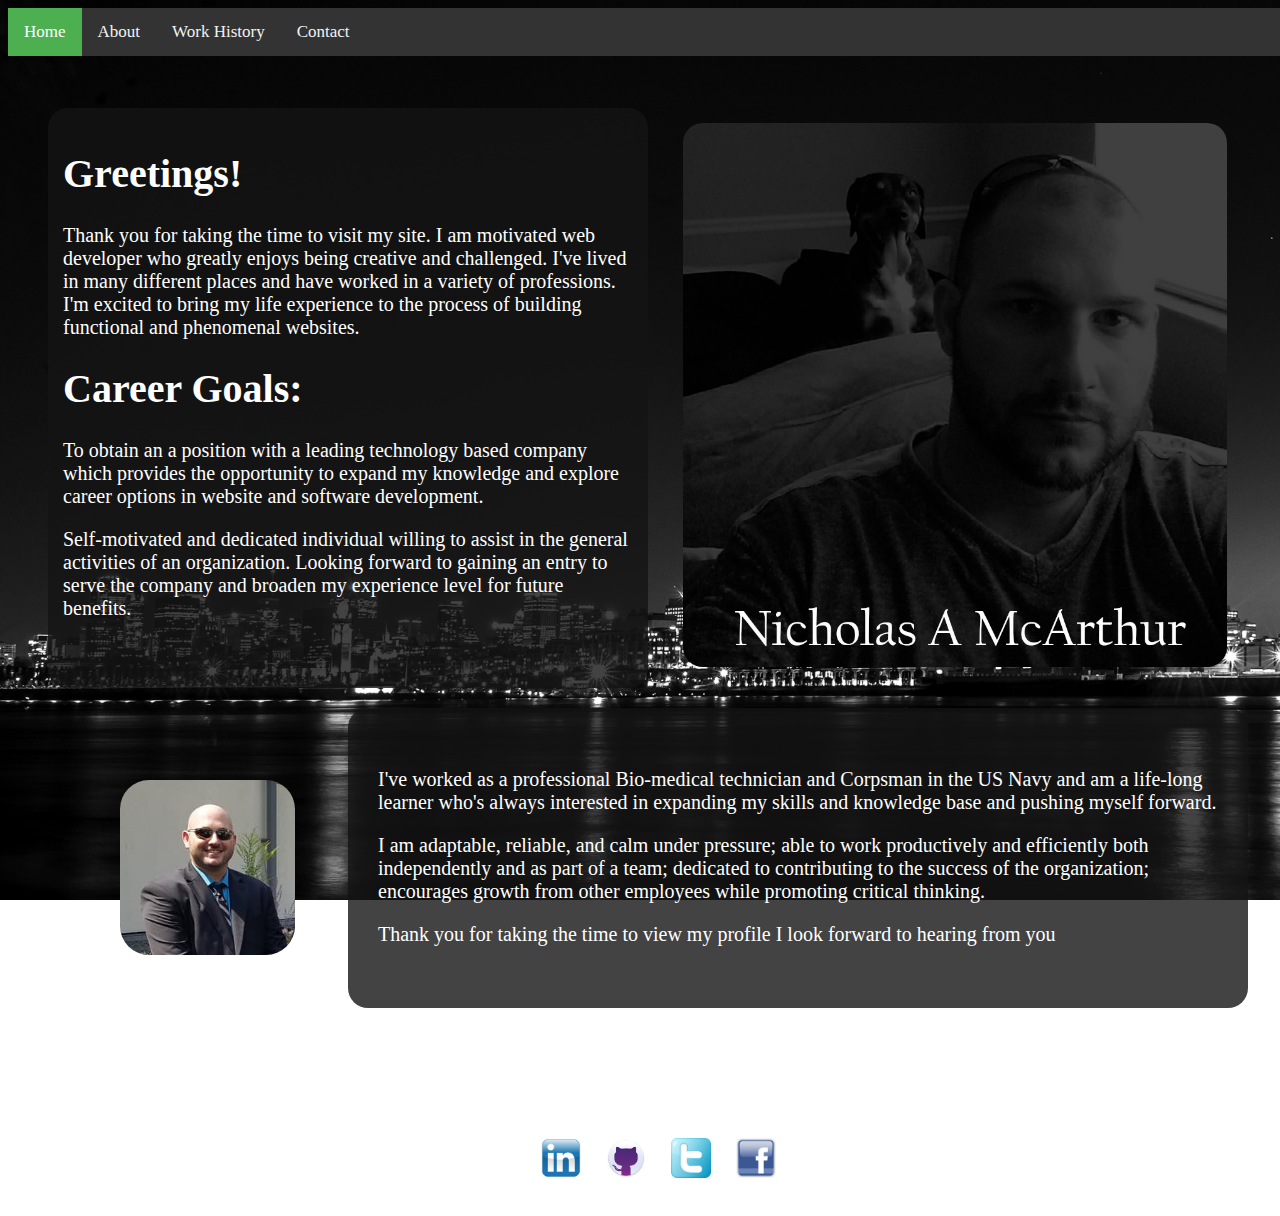
<file: index.html>
<!DOCTYPE html>
    <html>
        <head>
            <title>Home Page</title>
            <link rel="icon" href="images/open-favicon.ico" type="images/x-icon">
            <link href="styles/styles.css" rel="stylesheet">
            <link href="https://fonts.googleapis.com/css?family=Charmonman|Marck+Script|Tangerine" rel="stylesheet">
        </head>
    <body>
        
        <div class="container">
            
            <nav>
                    <div id="navbar">
                    <a class="active" href="http://index.html">Home</a>
                    <a href="about.html">About</a>
                    <a href="workhistory.html">Work History</a>
                    <a href="contact.html">Contact</a>
                         
                </div>
                
            </nav>
            <info>   
                <h1>Greetings!</h1>
                    <p>Thank you for taking the time to visit my site. I am motivated web developer who greatly enjoys being creative and challenged. I've lived in many different places and have worked in a variety of professions. I&#39;m excited to bring my life experience to the process of building functional and phenomenal websites. 
            </p>
                <h1>Career Goals:</h1>
              <p>
    To obtain an a position with a leading technology based  company which provides the opportunity to expand my knowledge and explore career options in website and software development.
  </p>
  <p>
    Self-motivated and dedicated individual willing to assist in the general activities of an organization. Looking forward to gaining an entry to serve the company and broaden my experience level for future benefits.
  </p></info>
        <header>
            <img class="headerPic" src="images/xenaphotobomb.jpg" width="544" height="544">
            
        </header>
    <content1> 
        <img class="mineImage" src="images/outsideME.jpg" width="175" height="175">
    </content1>
    <main>

            <p>I&#39;ve worked as a professional Bio-medical technician and Corpsman in the US Navy and am a life-long learner who's always interested in expanding my skills and knowledge base and pushing myself forward.
            </p>
            <p>I am adaptable, reliable, and calm under pressure; able to work productively and efficiently both independently and as part of a team; dedicated to contributing to the success of the organization; encourages growth from other employees while promoting critical thinking. 
            </p>
            <p>Thank you for taking the time to view my profile I look forward to hearing from you 
            </p>  
    </main>
    <footer>
        <ul class="social-icons">
            <li><a href="https://linkedin.com/in/nicholas-mnmcarthur-90318437" target="_blank"><img src="images/linkedin.jpg"></a></li>
            <li><a href="https://github.com/nmcarthur" target="_blank"><img src="images/github.jpg"></a></li>
            <li><a href="https://twitter.com/Nicko83931651?lang=en" target="_blank"><img src="images/Twitter_icon.png" ></a></li>  
             <li><a href="https://www.facebook.com/nickos.code" target="_blank"><img src="images/Facebook-Logo.jpg"></a></li>
           <!--<li><a href="https://dev.to/" target="_blank"><img src="Dev_400x400_50x@2x.png" ></a></li>
            <li><a href="mailto:nmcarthur@live.com"><img src="images/Outlook.png" ></a></li>  -->    
        </ul>
    </footer>
</div>
<script>
        window.onscroll = function() {myFunction()};
        var navbar = document.getElementById("navbar");
        var sticky = navbar.offsetTop;
        function myFunction() {
          if (window.pageYOffset >= sticky) {
            navbar.classList.add("sticky")
          } else {
            navbar.classList.remove("sticky");
          }
        }
        </script>
    

    </body>
</html>
</file>
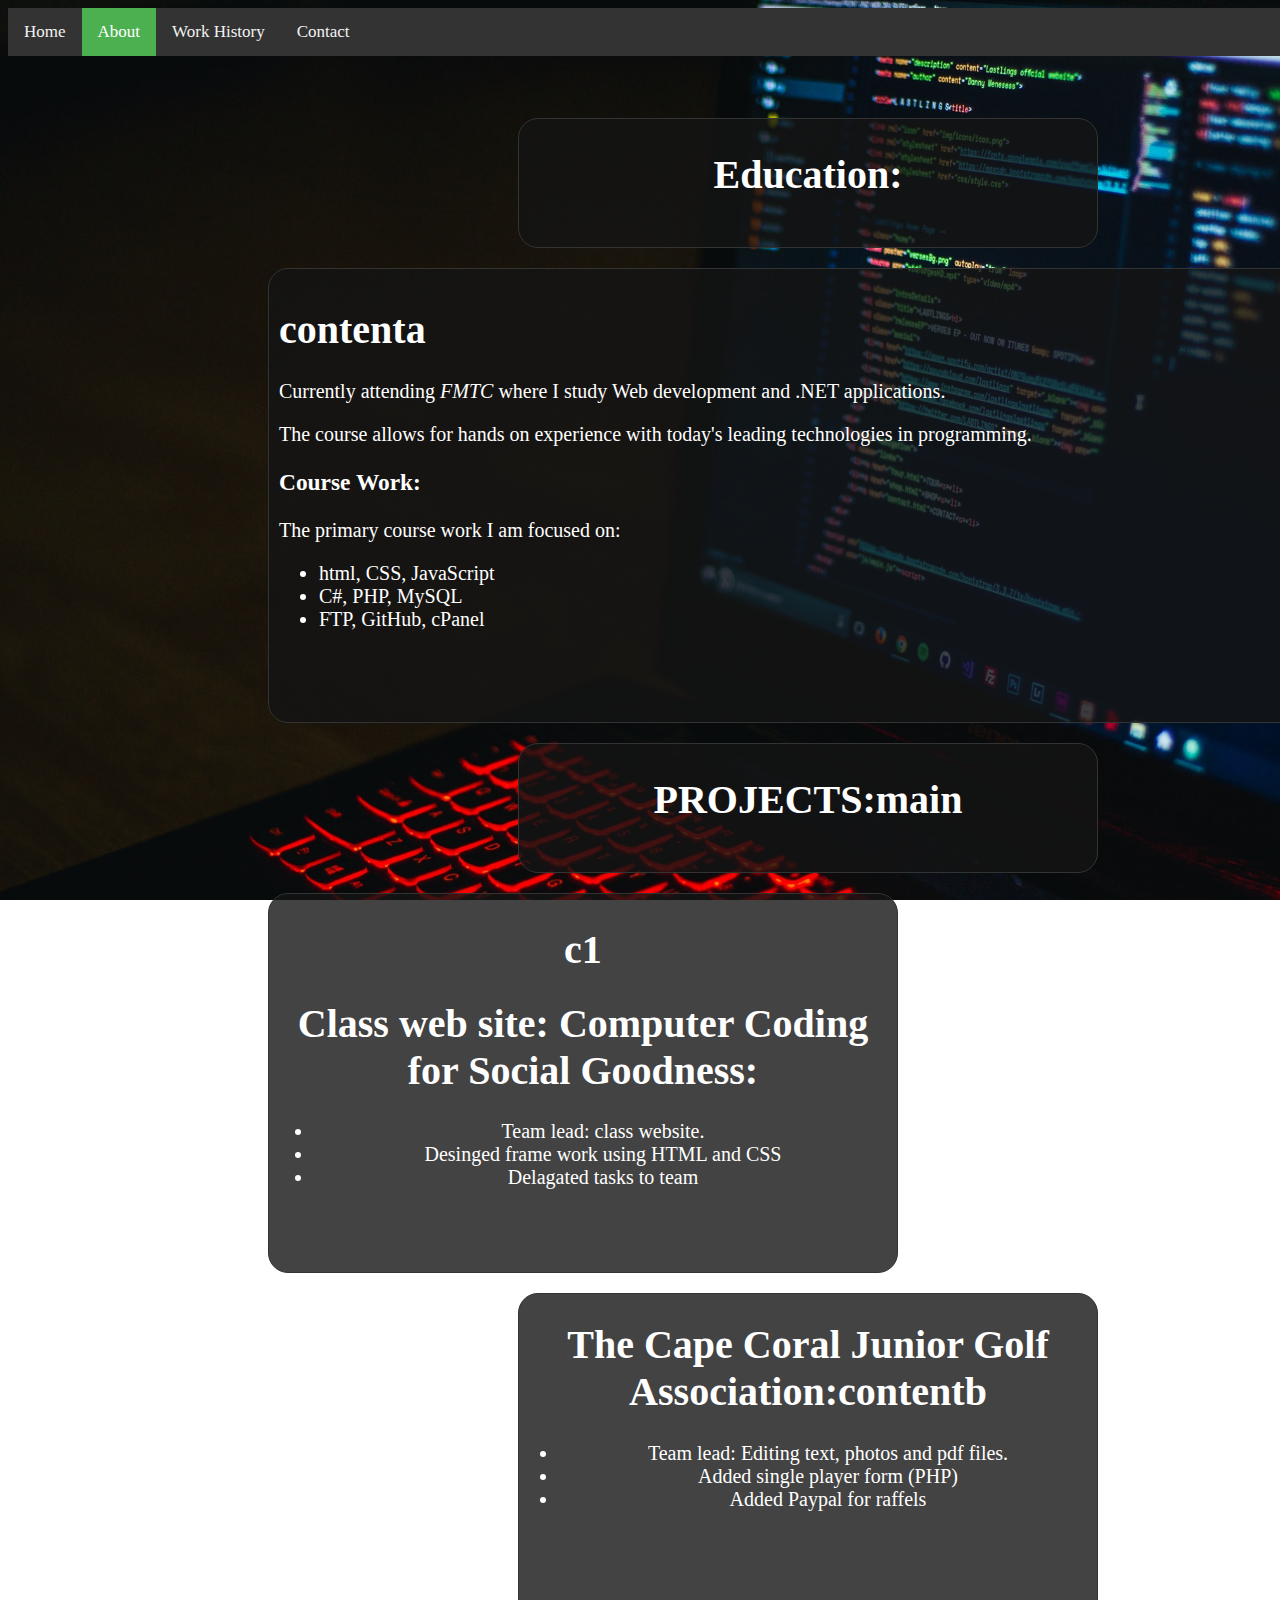
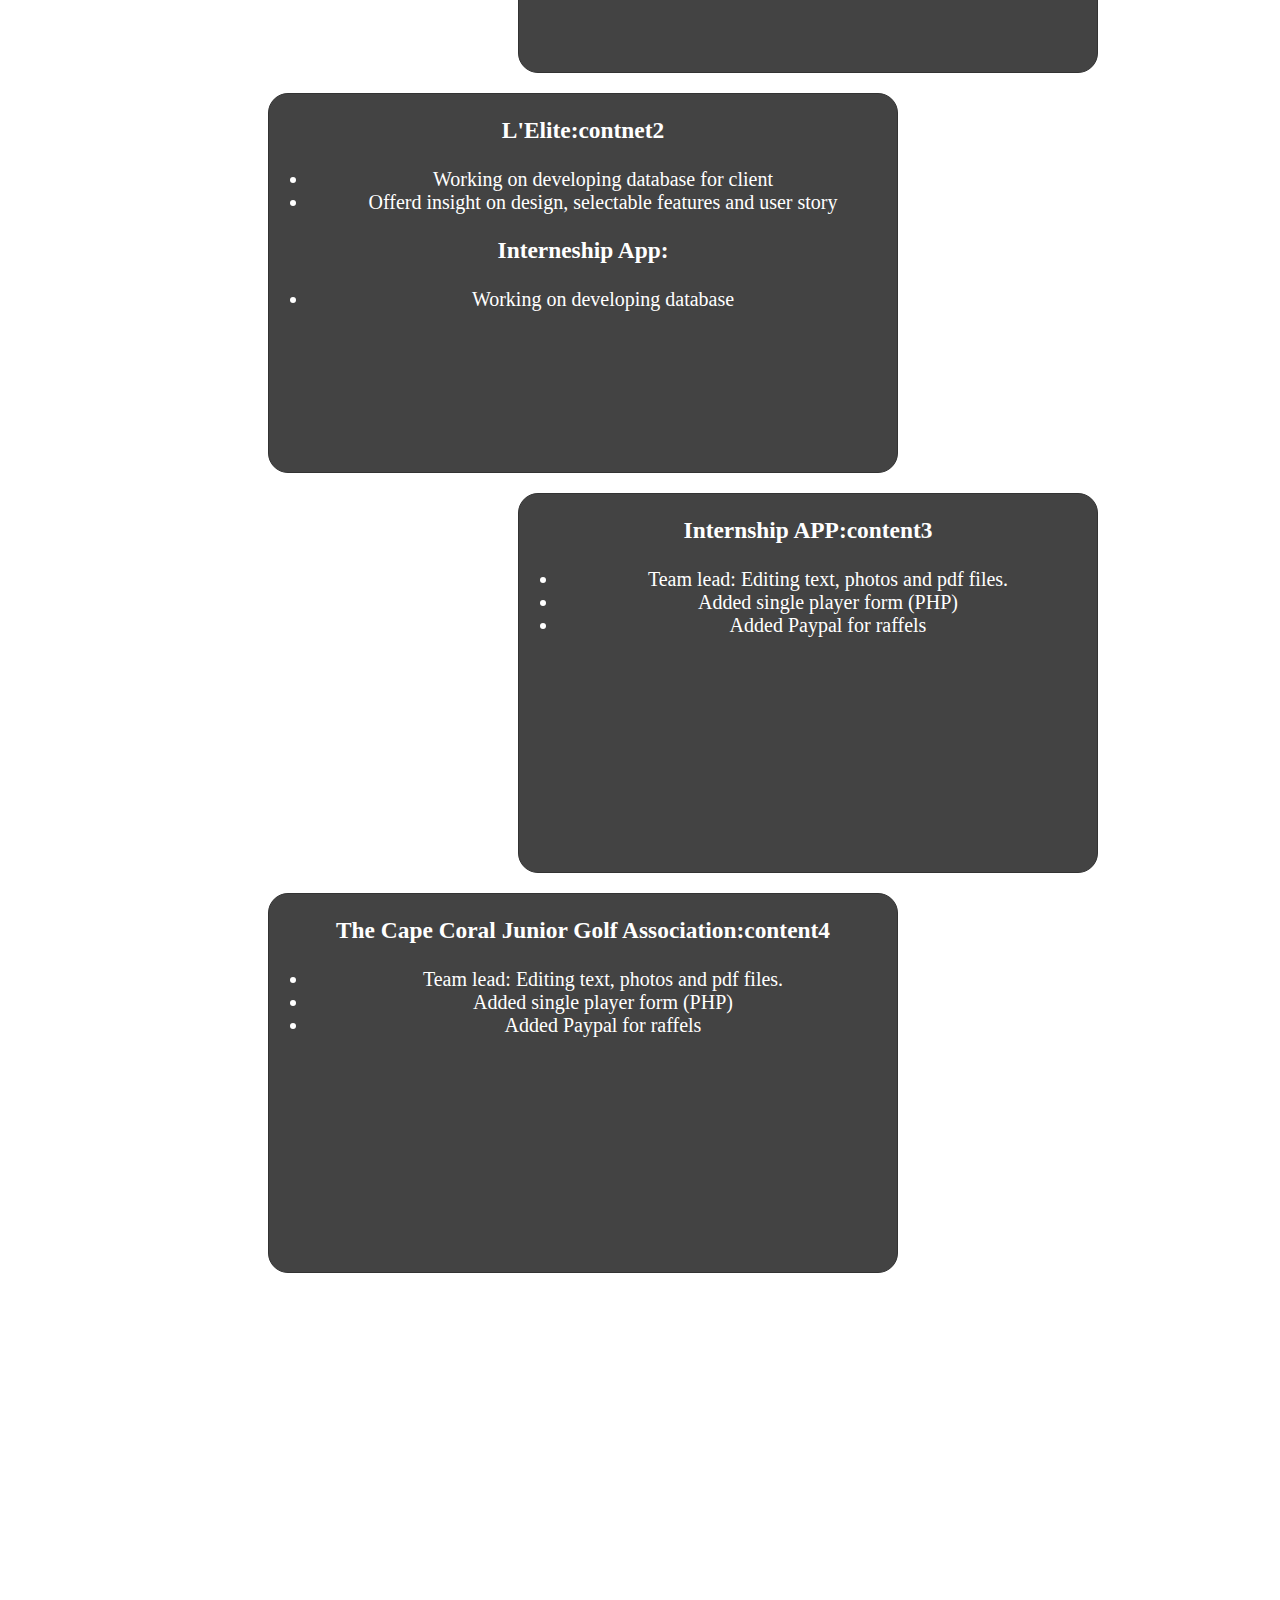
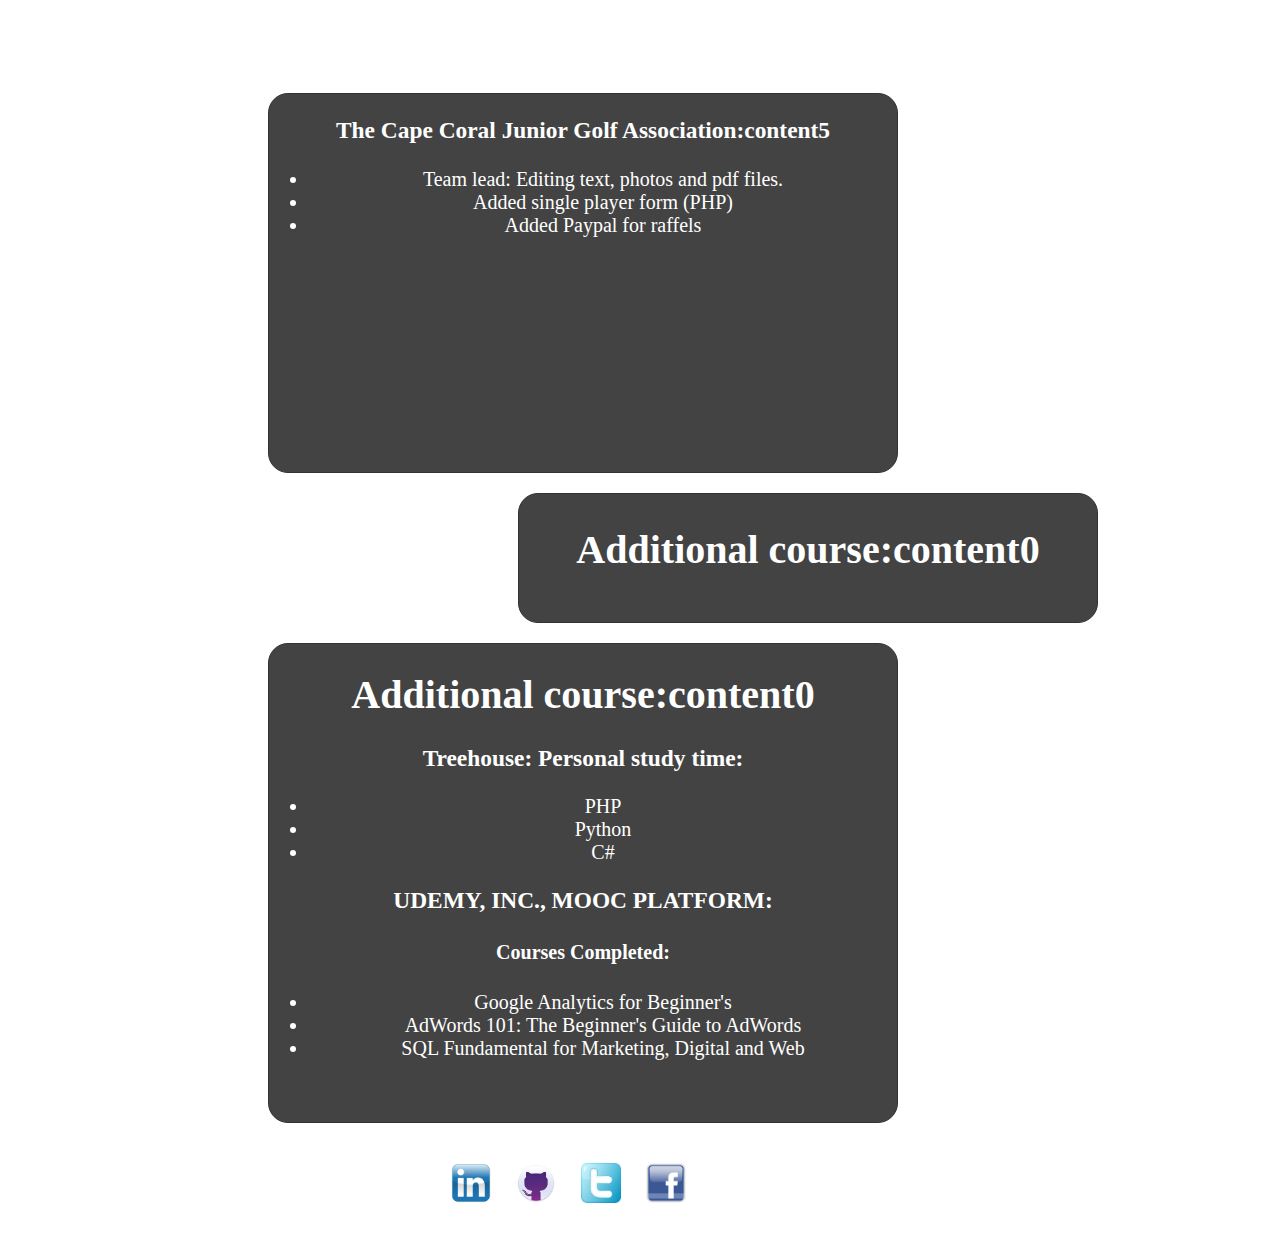
<file: about.html>
<!DOCTYPE html>
<html>
    <head>
        <title>About</title>
        <link rel="icon" href="images/open-favicon.ico" type="images/x-icon">
        <link href="styles/about.css" rel="stylesheet">
        <link href="https://fonts.googleapis.com/css?family=Charmonman|Marck+Script|Tangerine" rel="stylesheet">
    </head>
        <body>
            <div class="container">
    <nav>
        <div id="navbar">
            <a  href="index.html">Home</a>
            <a class="active" href="about.html">About</a>
            <a href="workhistory.html">Work History</a>
            <a href="contact.html">Contact</a>
        </div>
    </nav>
    <header>
        <h1>Education:</h1>
    </header>
    <contenta>
        <h1>contenta</h1>
        <p>Currently attending <dfn title="Fort Myers Technical College">FMTC</dfn> where I study Web development and .NET applications. </p>
        <p>The course allows for hands on experience with today&#39;s leading technologies in programming.</p>
    <h3>Course Work:</h3>
        <p>The primary course work I am focused on:</p>
            <ul>
                <li>html, CSS, JavaScript</li>
                <li>C#, PHP, MySQL</li>
                <li>FTP, GitHub, cPanel</li>
            </ul>
    </contenta>
                
    <main>  
        <h1>PROJECTS:main </h1>
    </main>
    <content1>  
        <h1> c1</h1>
       
        <h1>Class web site: Computer Coding for Social Goodness:</h1>
            <ul>
            <li>Team lead: class website.</li>
            <li>Desinged frame work using HTML and CSS</li>
            <li>Delagated tasks to team</li>
            </ul> 
    </content1>
    <contentb>
        <h1> The Cape Coral Junior Golf Association:contentb</h1>
            <ul>
            <li> Team lead: Editing text, photos and pdf files.</li>
            <li> Added single player form (PHP) </li>
            <li> Added Paypal for raffels</li>
            </ul>
    </contentb>
    <content2>  
        <h3> L'Elite:contnet2</h3>
            <ul>
            <li> Working on developing database for client</li>
            <li> Offerd insight on design, selectable features and  user story</li>
            </ul>
            <h3>Interneship App:</h3>
            <ul>
            <li>Working on developing database</li>
            </ul> 
    </content2>
    <content3>  
        <h3> Internship APP:content3</h3>
            <ul>
            <li> Team lead: Editing text, photos and pdf files.</li>
            <li> Added single player form (PHP) </li>
            <li> Added Paypal for raffels</li>
            </ul>
       
    </content3>
    <content4>  
        <h3> The Cape Coral Junior Golf Association:content4</h3>
            <ul>
            <li> Team lead: Editing text, photos and pdf files.</li>
            <li> Added single player form (PHP) </li>
            <li> Added Paypal for raffels</li>
            </ul>
    
    </content4>
    <content5>  
        <h3> The Cape Coral Junior Golf Association:content5</h3>
            <ul>
            <li> Team lead: Editing text, photos and pdf files.</li>
            <li> Added single player form (PHP) </li>
            <li> Added Paypal for raffels</li>
            </ul>
    </content5>
    <content0>
        <h1>Additional course:content0</h1>
    </content0>  
    <content0a>
        <h1>Additional course:content0</h1>
            <h3>Treehouse: Personal study time:</h3>
                <ul>
                    <li>PHP</li>
                    <li>Python</li>
                    <li>C#</li>
                </ul>
            <h3> UDEMY, INC., MOOC PLATFORM:</h3> 
                <h4>Courses Completed:</h4>
                    <ul>
                        <li>Google Analytics for Beginner&#39;s </li>
                        <li>AdWords 101: The Beginner&#39;s Guide to AdWords</li>
                        <li>SQL Fundamental for Marketing, Digital and Web</li>
                    </ul>
    </content0a>

<footer>
        <ul class="social-icons">
      <li><a href="https://linkedin.com/in/nicholas-mnmcarthur-90318437" target="_blank"><img src="images/linkedin.jpg"></a></li>
            <li><a href="https://github.com/nmcarthur" target="_blank"><img src="images/github.jpg"></a></li>
            <li><a href="https://twitter.com/Nicko83931651?lang=en" target="_blank"><img src="images/Twitter_icon.png" ></a></li>  
             <li><a href="https://www.facebook.com/nickos.code" target="_blank"><img src="images/Facebook-Logo.jpg"></a></li>
           <!-- <li><a href="tel:2396992758"><img src="images/phone.jpg" ></a></li>
            <li><a href="mailto:nmcarthur@live.com"><img src="images/Outlook.png" ></a></li>    -->   
        </ul>
    </footer>
</div>
<script>
        window.onscroll = function() {myFunction()};
        var navbar = document.getElementById("navbar");
        var sticky = navbar.offsetTop;
        function myFunction() {
          if (window.pageYOffset >= sticky) {
            navbar.classList.add("sticky")
          } else {
            navbar.classList.remove("sticky");
          }
        }
</script>
</body>
</html>
</file>
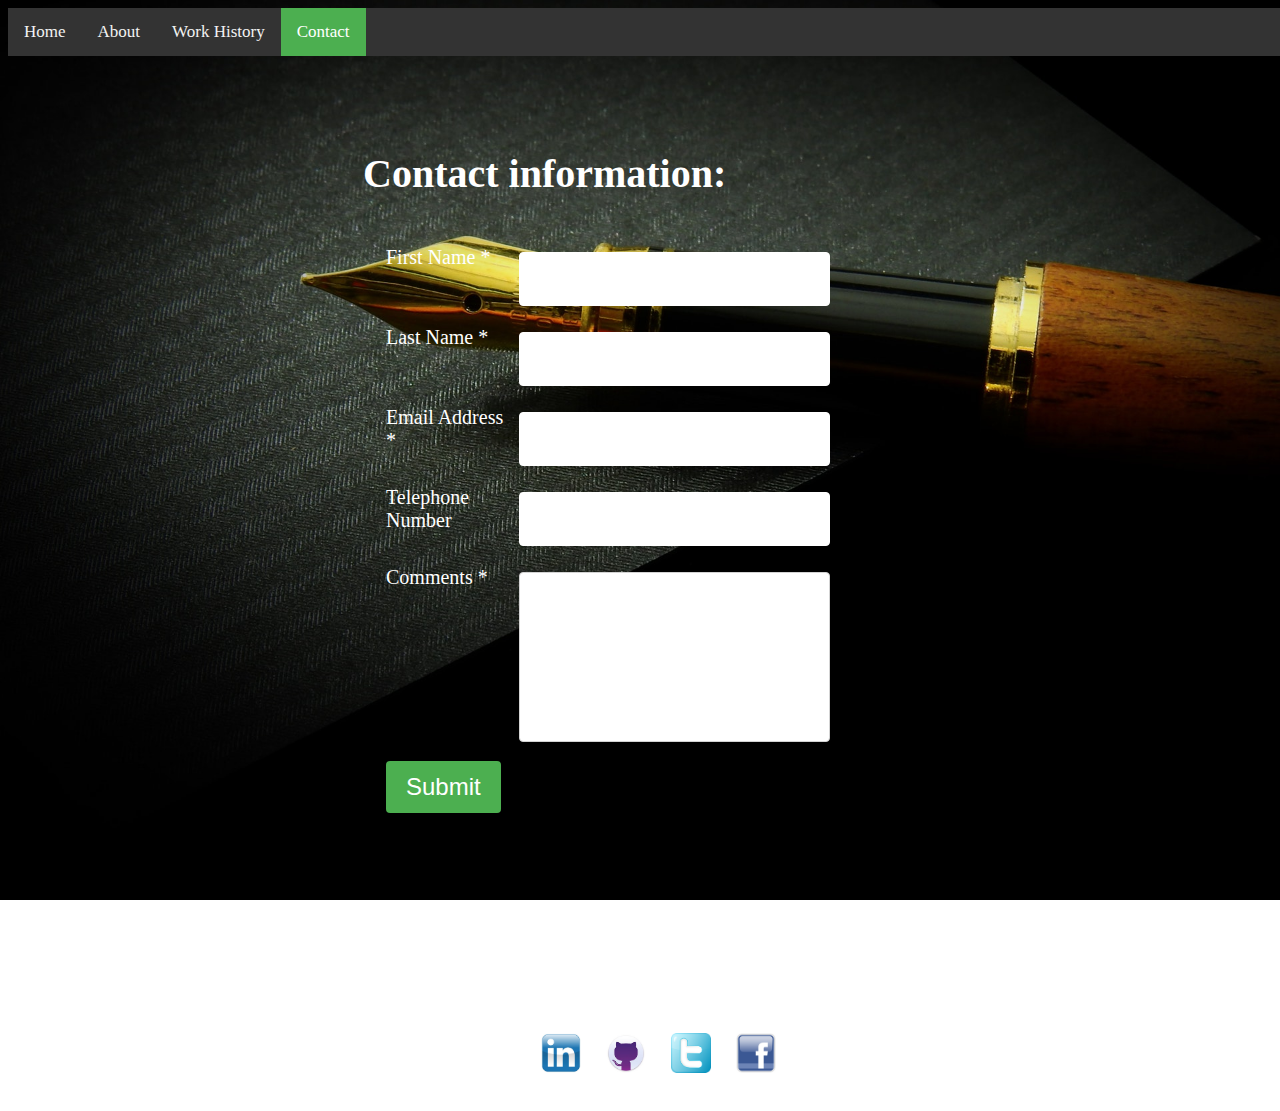
<file: contact.html>
<!DOCTYPE html>
<html>
    <head>
        <title>Contact</title>
        <link rel="icon" href="images/open-favicon.ico" type="images/x-icon">
        <link href="styles/contact.css" rel="stylesheet">
        <link href="https://fonts.googleapis.com/css?family=Charmonman|Marck+Script|Tangerine" rel="stylesheet">
        
    </head>
    <body>
            <div class="container">
                <nav>
                    <div id="navbar">
                        <a href="index.html">Home</a>
                        <a href="about.html">About</a>
                        <a href="workhistory.html">Work History</a>
                        <a class="active" href="contact.html">Contact</a>
                    </div>
                </nav>
                    <header>
                        <h1>Contact information:</h1><br>
                    </header>
                    <main>
                    <form name="contactform" method="post" action="styles/send_form_email.php">
                        <table width="450px">
                            <tr>
                             <td valign="top">
                              <label for="first_name">First Name *</label>
                             </td>
                             <td valign="top">
                              <input  type="text" name="first_name" maxlength="50" size="30">
                             </td>
                            </tr>
                            <tr>
                             <td valign="top">
                              <label for="last_name">Last Name *</label>
                             </td>
                             <td valign="top">
                              <input  type="text" name="last_name" maxlength="50" size="30">
                             </td>
                            </tr>
                            <tr>
                             <td valign="top">
                              <label for="email">Email Address *</label>
                             </td>
                             <td valign="top">
                              <input  type="text" name="email" maxlength="80" size="30">
                             </td>
                            </tr>
                            <tr>
                             <td valign="top">
                              <label for="telephone">Telephone Number</label>
                             </td>
                             <td valign="top">
                              <input  type="text" name="telephone" maxlength="30" size="30">
                             </td>
                            </tr>
                            <tr>
                             <td valign="top">
                              <label for="comments">Comments *</label>
                             </td>
                             <td valign="top">
                              <textarea  name="comments" maxlength="1000" cols="25" rows="6"></textarea>
                             </td>
                            </tr>
                            <tr>
                             <td colspan="2" style="text-align:left">
                              <input type="submit" value="Submit">   
                             </td>
                        </tr>
                        </table>
                    </form>
                    </main>
        <footer>
            <ul class="social-icons">
        <li><a href="https://linkedin.com/in/nicholas-mnmcarthur-90318437" target="_blank"><img src="images/linkedin.jpg"></a></li>
            <li><a href="https://github.com/nmcarthur" target="_blank"><img src="images/github.jpg"></a></li>
            <li><a href="https://twitter.com/Nicko83931651?lang=en" target="_blank"><img src="images/Twitter_icon.png" ></a></li>  
             <li><a href="https://www.facebook.com/nickos.code" target="_blank"><img src="images/Facebook-Logo.jpg"></a></li>
               <!-- <li><a href="tel:2396992758"><img src="images/phone.jpg" ></a></li>
                <li><a href="mailto:nmcarthur@live.com"><img src="images/Outlook.png" ></a></li>   -->    
            </ul>
        </footer>
    
        </div>
        <script>
        window.onscroll = function() {myFunction()};
        var navbar = document.getElementById("navbar");
        var sticky = navbar.offsetTop;
        function myFunction() {
          if (window.pageYOffset >= sticky) {
            navbar.classList.add("sticky")
          } else {
            navbar.classList.remove("sticky");
          }
        }
        </script>
</body>
</html>
</file>
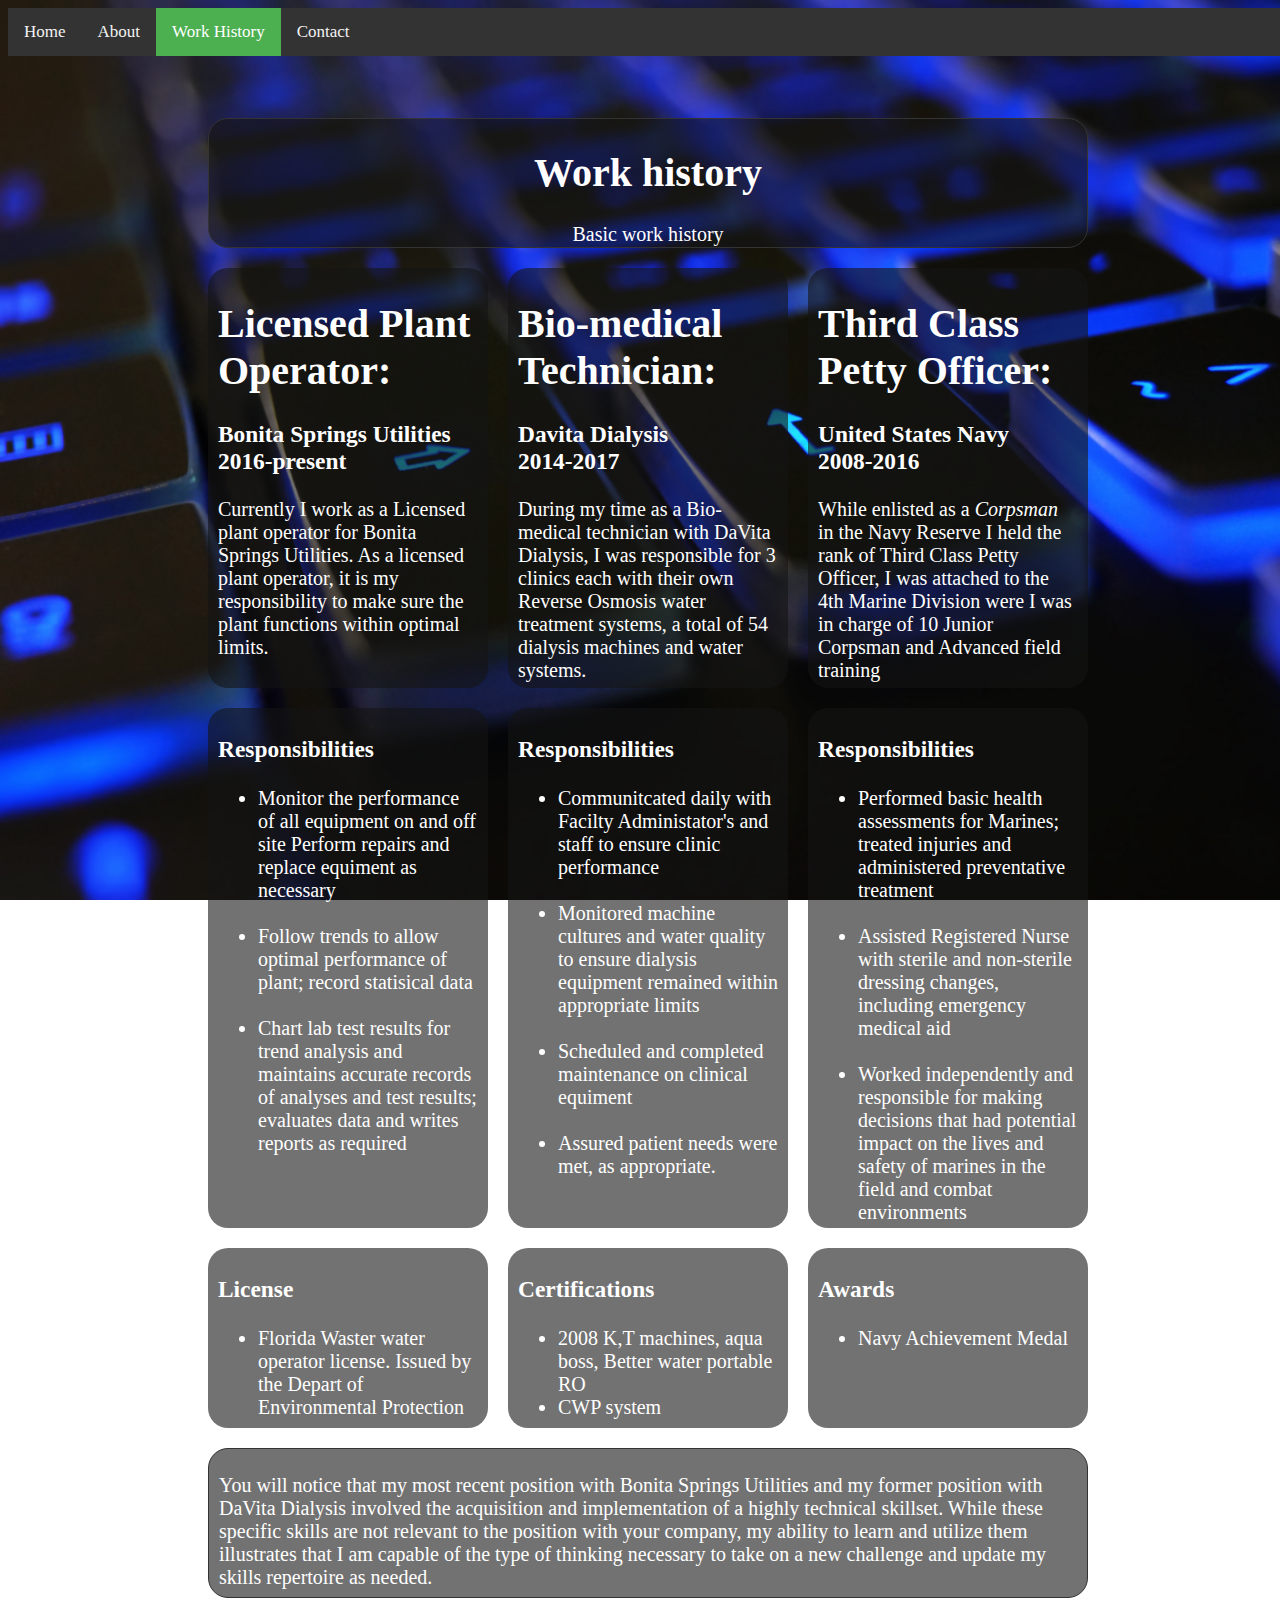
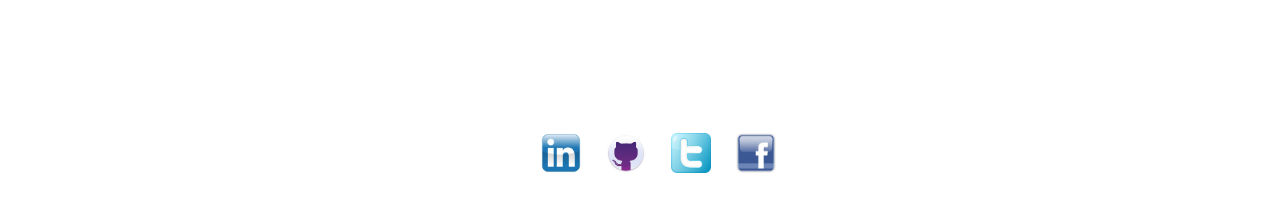
<file: workhistory.html>
<!DOCTYPE html>
    <html>
        <head>
        <title>Work History</title>
        <link rel="icon" href="images/open-favicon.ico" type="images/x-icon">
        <link href="styles/workhistory.css" rel="stylesheet">
        <link href="https://fonts.googleapis.com/css?family=Charmonman|Marck+Script|Tangerine" rel="stylesheet">
        </head>
        <body>
            <div class="container">
                <nav>
                    <div id="navbar">
                        <a  href="index.html">Home</a>
                        <a href="about.html">About</a>
                        <a class="active" href="workhistory.html">Work History</a>
                        <a href="contact.html">Contact</a>
                    </div>
                </nav>
            <header>
                <h1>Work history</h1>
                <p>Basic work history</p>
            </header>
            <content0>
                <h1>Licensed Plant Operator:</h1>
                    <h3>Bonita Springs Utilities<br>2016-present</h3>
                        <p>Currently I work as a Licensed plant operator for Bonita Springs Utilities. As a licensed plant operator, it is my responsibility to make sure the plant functions within optimal limits.</p>
            </content0>
            <content0a>
                <h3>Responsibilities</h3>
                   <ul> 
                        <li> Monitor the performance of all equipment on and off site Perform repairs and replace equiment as necessary</li><br>
                        <li> Follow trends to allow optimal performance of plant; record statisical data</li><br>
                        <li>Chart lab test results for trend analysis and maintains accurate records of analyses and test results; evaluates data and writes reports as required</li><br>
                    </ul> 
            </content0a>
            <content0b>
            <h3>License</h3>
                <ul>
                    <li>Florida Waster water operator license. Issued by the Depart of Environmental Protection
                    </li>
                </ul> 
            </content0b>
            <content1> 
                <h1>Bio-medical Technician:</h1>
                    <h3>Davita Dialysis<br>2014-2017</h3>
                        <p>During my time as a Bio-medical technician with DaVita Dialysis, I was responsible for 3 clinics each with their own Reverse Osmosis water treatment systems, a total of 54 dialysis machines and water systems.</p>
            </content1> 
            <content1a>
                <h3>Responsibilities</h3>
                    <ul> 
                        <li> Communitcated daily with Facilty Administator's and staff to ensure clinic performance</li><br>
                        <li> Monitored machine cultures and water quality to ensure dialysis equipment remained within appropriate limits</li><br>
                        <li> Scheduled and completed maintenance on clinical equiment</li><br>
                        <li> Assured patient needs were met, as appropriate.</li>
                    </ul>
            </content1a>
            <content1b>
                <h3>Certifications</h3>
                    <ul>
                        <li>2008 K,T machines, aqua boss, Better water portable RO</li>
                        <li>CWP system</li>    
                    </ul>
            </content1b>
            <content2>
                <h1>Third Class Petty Officer:</h1> 
                    <h3>United States Navy<br>2008-2016</h3> 
                         <p>While enlisted as a <dfn title="A hospital corpsman is an enlisted medical specialist of the United States Navy, who may also serve in a U.S. Marine Corps unit. ">Corpsman</dfn> in the Navy Reserve I held the rank of Third Class Petty Officer, I was attached to the 4th Marine Division were I was in charge of 10 Junior Corpsman and Advanced field training </p>
            </content2>
            <content2a>
                <h3>Responsibilities</h3>
                 <ul> 
                    <li> Performed basic health assessments for Marines; treated injuries and administered preventative treatment</li><br>
                    <li> Assisted Registered Nurse with sterile and non-sterile dressing changes, including emergency medical aid</li><br>
                    <li> Worked independently and responsible for making decisions that had potential impact on the lives and safety of marines in the field and combat environments</li>
                </ul>
                </content2a>
            <content2b>
                <h3>Awards</h3>
                    <ul>
                        <li>Navy Achievement Medal</li>
                    </ul>
        </content2b>
        <main>
            <p>You will notice that my most recent position with Bonita Springs Utilities and my former position with DaVita Dialysis involved the acquisition and implementation of a highly technical skillset. While these specific skills are not relevant to the position with your company, my ability to learn and utilize them illustrates that I am capable of the type of thinking necessary to take on a new challenge and update my skills repertoire as needed.</p>
        </main>
    <footer>
        <ul class="social-icons">
        <li><a href="https://linkedin.com/in/nicholas-mnmcarthur-90318437" target="_blank"><img src="images/linkedin.jpg"></a></li>
            <li><a href="https://github.com/nmcarthur" target="_blank"><img src="images/github.jpg"></a></li>
            <li><a href="https://twitter.com/Nicko83931651?lang=en" target="_blank"><img src="images/Twitter_icon.png" ></a></li>  
             <li><a href="https://www.facebook.com/nickos.code" target="_blank"><img src="images/Facebook-Logo.jpg"></a></li>
          <!--  <li><a href="tel:2396992758"><img src="images/phone.jpg" ></a></li>
            <li><a href="mailto:nmcarthur@live.com"><img src="images/Outlook.png" ></a></li>-->       
        </ul>
    </footer>   
        </div>  
        <script>
        window.onscroll = function() {myFunction()};
        var navbar = document.getElementById("navbar");
        var sticky = navbar.offsetTop;
        function myFunction() {
          if (window.pageYOffset >= sticky) {
            navbar.classList.add("sticky")
          } else {
            navbar.classList.remove("sticky");
          }
        }
        </script>
    </body>
</html>
</file>
<file: styles/styles.css>
body{
    width: 100%;
    height: 100%;
    background-attachment: fixed;
    background-size: cover;
    background-image: url("architecture-black-and-white-buildings-316902.jpg");
    font-size: 20px;
}

.container {
    color: white;
    max-width: 100%;
    max-height: 100%;
    display: grid;
    grid-template-columns: auto 300px 300px 300px 300px auto ;
    grid-template-rows:  100px 600px 300px 100px 100px;
 }

 info, header, content1, main,footer{
    padding: 15px; 
}

nav{
    color: whitesmoke;
    grid-column:1/7;
    grid-row:1/2;
  }

info{
    margin-bottom: 20px;
    background-color: rgba(20, 20, 20, .8);
    border-radius: 20px;
    grid-column: 2/4;
    grid-row; 2/3;
}

header{
    align-content: center;
    border-radius: 20px;
    margin:0 10px 30px 20px;
    grid-column:4/5;
    grid-row:2/3;
}

.headerPic {
    border-radius: 20px;
    margin: 0 auto 0 auto;
}

content1{
    padding: 50px 10px 10px 50px;
    grid-column:2/3;
    grid-row:3/4;
} 

main{
    padding: 40px 10px 10px 30px;
    background-color: rgba(20, 20, 20, .8); 
    border-radius: 20px;
    grid-column:3/6;
    grid-row:3/4;
}

footer{
    padding: 10px;
    grid-column:1/7;
    grid-row:5/6;
}

.mineImage{
    margin: 5%;
    padding: 10px;
    border-radius: 20%;
}

/*####### social icons########*/

.social-icons {
  text-align: center; 
}  

.social-icons li {
  display:inline-block;
  list-style-type:none
  -webkit-user-select:none;
  -moz-user-select:none;
}

.social-icons li a {
  border-bottom: none;
}

.social-icons li img {
  width:40px;
  height:40px;
  margin-right: 20px;
}

/*##### drop down Nav Bar#####*/

.header {
  background-color: #f1f1f1;
  text-align: center;
}

#navbar {
  overflow: hidden;
  background-color: #333;
}

#navbar a {
  float: left;
  display: grid;
  color: #f2f2f2;
  text-align: center;
  padding: 14px 16px;
  text-decoration: none;
  font-size: 17px;
}

#navbar a:hover {
  background-color: #ddd;
  color: black;
}

#navbar a.active {
  background-color: #4CAF50;
  color: white;
}

.openNeon{
    float: right;
    position: relative;
    margin: 3px 4px 1px 2px;
    border-radius: 15px;
}
.sticky {
  position: fixed;
  top: 0;
  width: auto;
}

.sticky + .content {
  padding-top: 60px;
}
</file>
<file: styles/about.css>
body{
    width: 100%;
    height: 100%;
    background-attachment: fixed;
    background-size: cover;
    background-image: url("pexels-photo-943096.jpeg");
    font-size: 20px;
    text-align: center;
}

.container {
    color: white;
    max-width: 100%;
    max-height: 100%;
    display: grid;
    grid-template-columns:  auto 250px 250px  200px 200px 200px 250px 250px auto;
    grid-template-rows:  100px 150px 475px 150px 400px 400px 400px 400px  400px 400px 400px 150px 500px 100px;
 }

 header, content0, content1, main, aside,footer{
    padding: 5px;
}

nav{
    color: whitesmoke;
    grid-column:1/10;
    grid-row:1/2;
   }

header{
    border: solid  #333 1px; 
    margin: 10px;
    background-color: rgba(20, 20, 20, .8);
    border-radius: 20px;
    grid-column:4/7;
    grid-row:2/3;
  }

contenta{
    text-align: left;
    border: solid  #333 1px; 
    margin: 10px;
    padding:10px;
    background-color: rgba(20, 20, 20, .8);
    border-radius: 20px;
    grid-column:3/8;
    grid-row:3/4;
 }

main{
    border: solid  #333 1px; 
    margin: 10px;
    background-color: rgba(20, 20, 20, .8);
    border-radius: 20px;
    grid-column:4/7;
    grid-row:4/5;
 }

content1{
    border: solid  #333 1px; 
    margin: 10px;
    background-color: rgba(20, 20, 20, .8);
    border-radius: 20px;
    grid-column:3/6;
    grid-row:5/6;
}

contentb{
    border: solid  #333 1px; 
    margin: 10px;
    background-color: rgba(20, 20, 20, .8);
    border-radius: 20px;
    grid-column:4/7;
    grid-row:6/7;
} 

content2{
    border: solid  #333 1px; 
    margin: 10px;
    background-color: rgba(20, 20, 20, .8);
    border-radius: 20px;
    grid-column:3/6;
    grid-row:7/8;
} 

content3{
    border: solid  #333 1px; 
    margin: 10px;
    background-color: rgba(20, 20, 20, .8);
    border-radius: 20px;
    grid-column:4/7;
    grid-row:8/9;
} 

content4{
    border: solid  #333 1px; 
    margin: 10px;
    background-color: rgba(20, 20, 20, .8);
    border-radius: 20px;
    grid-column:3/6;
    grid-row:9/10;
} 

content5{
    border: solid  #333 1px; 
    margin: 10px;
    background-color: rgba(20, 20, 20, .8);
    border-radius: 20px;
    grid-column:3/6;
    grid-row:11/12;
} 



content0{
    border: solid  #333 1px; 
    margin: 10px;
    background-color: rgba(20, 20, 20, .8);
    border-radius: 20px;
    grid-column:4/7;
    grid-row:12/13;
  } 

content0a{
    border: solid  #333 1px; 
    margin: 10px;
    background-color: rgba(20, 20, 20, .8);
    border-radius: 20px;
    grid-column:3/6;
    grid-row:13/14;
  } 



footer{
    padding: 10px;
    grid-column:1/7;
    grid-row:14/15;
 }

/*####### social icons########*/

.social-icons {
  text-align: center;}  

.social-icons li {
  display:inline-block;
  list-style-type:none;
  -webkit-user-select:none;
  -moz-user-select:none;
}

.social-icons li a {
  border-bottom: none;
}

.social-icons li img {
  width:40px;
  height:40px;
  margin-right: 20px;   
}

/*##### drop down Nav Bar#####*/

.header {
  background-color: #f1f1f1;
  text-align: center;
}

#navbar {
  overflow: hidden;
  background-color: #333;
}

#navbar a {
  float: left;
  display: grid;
  color: #f2f2f2;
  text-align: center;
  padding: 14px 16px;
  text-decoration: none;
  font-size: 17px;
}

#navbar a:hover {
  background-color: #ddd;
  color: black;
}

#navbar a.active {
  background-color: #4CAF50;
  color: white;
}

.sticky {
  position: fixed;
  top: 0;
  width: auto;
}

.sticky + .content {
  padding-top: 60px;
}



/*##############################*/
</file>
<file: styles/contact.css>
body{
    width: 100%;
    height: 100%;
    background-attachment: fixed;
    background-size: cover;
    background-image: url("message.jpeg");
    font-size: 20px;
}

.container {
    color: white;
    max-width: 100%;
    max-height: 100%;
    display: grid;
    grid-template-columns: auto  600px auto;
    grid-template-rows: 100px 100px 700px 100px;
 }

 header, content1, main, aside,footer{
    padding: 15px;
  }

nav{
    color: whitesmoke;
    grid-column:1/4;
    grid-row:1/2;    
}

header{
    grid-column:2/3;
    grid-row:2/3;
}

main{
    grid-column:2/3;
    grid-row:3/5;
}


footer{
    padding: 5px;
    grid-column:1/4;      
    grid-row:5/6;
}
/*#########section break#######*/

         * {box-sizing: border-box;}

input[type=text], select, textarea {
    width: 100%;
    padding: 12px;
    border: 1px solid white;
    border-radius: 4px;
    box-sizing: border-box;
    margin-top: 6px;
    margin-bottom: 16px;
    resize: vertical;
}

input[type=submit] {
    background-color: #4CAF50;
    color: white;
    padding: 12px 20px;
    border: none;
    border-radius: 4px;
    cursor: pointer;
}

input[type=submit]:hover {
    background-color: #45a049;
}


/*#########contact##############*/


#heading {
  height: 75px;
  width: 100%;
  background-color: #333;
  line-height: 75px;
  font-size: 1.2em;
}

#heading > h1 {
  padding: 0 20px;
  color: white;
}

form {
  padding: 20px;
  height: 100%;
}

input {
  display: block;
  margin-bottom: 10px;
  font-size: 1.2em;
  padding: 3px;
  max-width: 100%;
}

.border {
    border: 1px solid lightgray;
}

textarea {
  margin-bottom: 10px;
  resize: none;
  width: 100%;
  height: 40%;
  font-size: 1.2em;
  padding: 3px;
  border: 1px solid lightgray;
}

#button {
  padding: 5px;
}

#button:hover {
  color: #AD1457;
}





/*####### social icons########*/
.social-icons {
  text-align: center;
}  

.social-icons li {
  display:inline-block;
  list-style-type:none;
  -webkit-user-select:none;
  -moz-user-select:none;
}

.social-icons li a {
  border-bottom: none;
}

.social-icons li img {
  width:40px;
  height:40px;
  margin-right: 20px;
}

/*##### drop down Nav Bar#####*/

.header {
  background-color: #f1f1f1;
  text-align: center;
}

#navbar {
  overflow: hidden;
  background-color: #333;
}

#navbar a {
  float: left;
  display: grid;
  color: #f2f2f2;
  text-align: center;
  padding: 14px 16px;
  text-decoration: none;
  font-size: 17px;
}

#navbar a:hover {
  background-color: #ddd;
  color: black;
}

#navbar a.active {
  background-color: #4CAF50;
  color: white;
}

.sticky {
  position: fixed;
  top: 0;
  width: auto;
}

.sticky + .content {
  padding-top: 60px;
}
</file>
<file: styles/workhistory.css>
body{
    width: 100%;
    height: 100%;
    background-attachment: fixed;
    background-size: cover;
    background-image: url("black-blue-computer-keyboard-1194713.jpg");
    font-size: 20px;
}

.container {
    color: white;
    max-width: 100%;
    max-height: 100%;
    display: grid;
    grid-template-columns: auto 300px 300px 300px auto;
    grid-template-rows:  100px 150px 440px 540px 200px 170px 100px 100px;
 }



header, content0,content0a,content0b,content1,content1a,
content1b,content2,content2a,content2b, main {
    margin: 10px;
    border-radius: 20px;
    padding: 5px 10px 5px 10px;
}



 content0,content0a,content0b,content1,content1a,
content1b,content2,content2a,content2b,main {
    background-color: rgba(20, 20, 20, .6);
    
}
/*content0a, content1a, content2a{
    margin-bottom: 50px;
    
} */

nav{
    color: whitesmoke;
    grid-column:1/6;
    grid-row:1/2;
}

header{
    border: solid #333 1px;
    background-color: rgba(20, 20, 20, .6);
    text-align: center;
    padding: 3px;
    grid-column:2/5;
    grid-row:2/3;
}

content0{ 
    grid-column:2/3;
    grid-row:3/4;    
}

content0a{
grid-column:2/3;
    grid-row:4/5;  
}

content0b{ 
    grid-column: 2/3;
    grid-row:5/6;
}

content1{
    grid-column:3/4;
    grid-row:3/4;
} 

content1a{
    grid-column:3/4;
    grid-row:4/5;
} 

content1b{
    grid-column:3/4;
    grid-row:5/6;
} 

content2{
    grid-column:4/5;
    grid-row:3/4;
}

content2a{
    grid-column:4/5;
    grid-row:4/5;
   
} 

content2b{
    grid-column:4/5;
    grid-row:5/6;
} 

main{
    border: solid #333 1px;
    margin-bottom: 10px;
    grid-column:2/5;
    grid-row:6/7; 
}

footer{
    padding: 5px;
    grid-column:1/6;
    grid-row:8/9;
}

/*####### social icons########*/
.social-icons {
  text-align: center;
}  

.social-icons li {
  display:inline-block;
  list-style-type:none;
  -webkit-user-select:none;
  -moz-user-select:none;
}

.social-icons li a {
  border-bottom: none;
}

.social-icons li img {
  width:40px;
  height:40px;
  margin-right: 20px;    
}


/*##### drop down Nav Bar#####*/


.header {
  background-color: #f1f1f1;
  /*padding: 30px;*/text-align: center;
}

#navbar {
  overflow: hidden;
  background-color: #333;
}

#navbar a {
  float: left;
  display: grid;
  color: #f2f2f2;
  text-align: center;
  padding: 14px 16px;
  text-decoration: none;
  font-size: 17px;
}

#navbar a:hover {
  background-color: #ddd;
  color: black;
}

#navbar a.active {
  background-color: #4CAF50;
  color: white;
}



.sticky {
  position: fixed;
  top: 0;
  width: auto;
}

.sticky + .content {
  padding-top: 60px;
}
</file>
